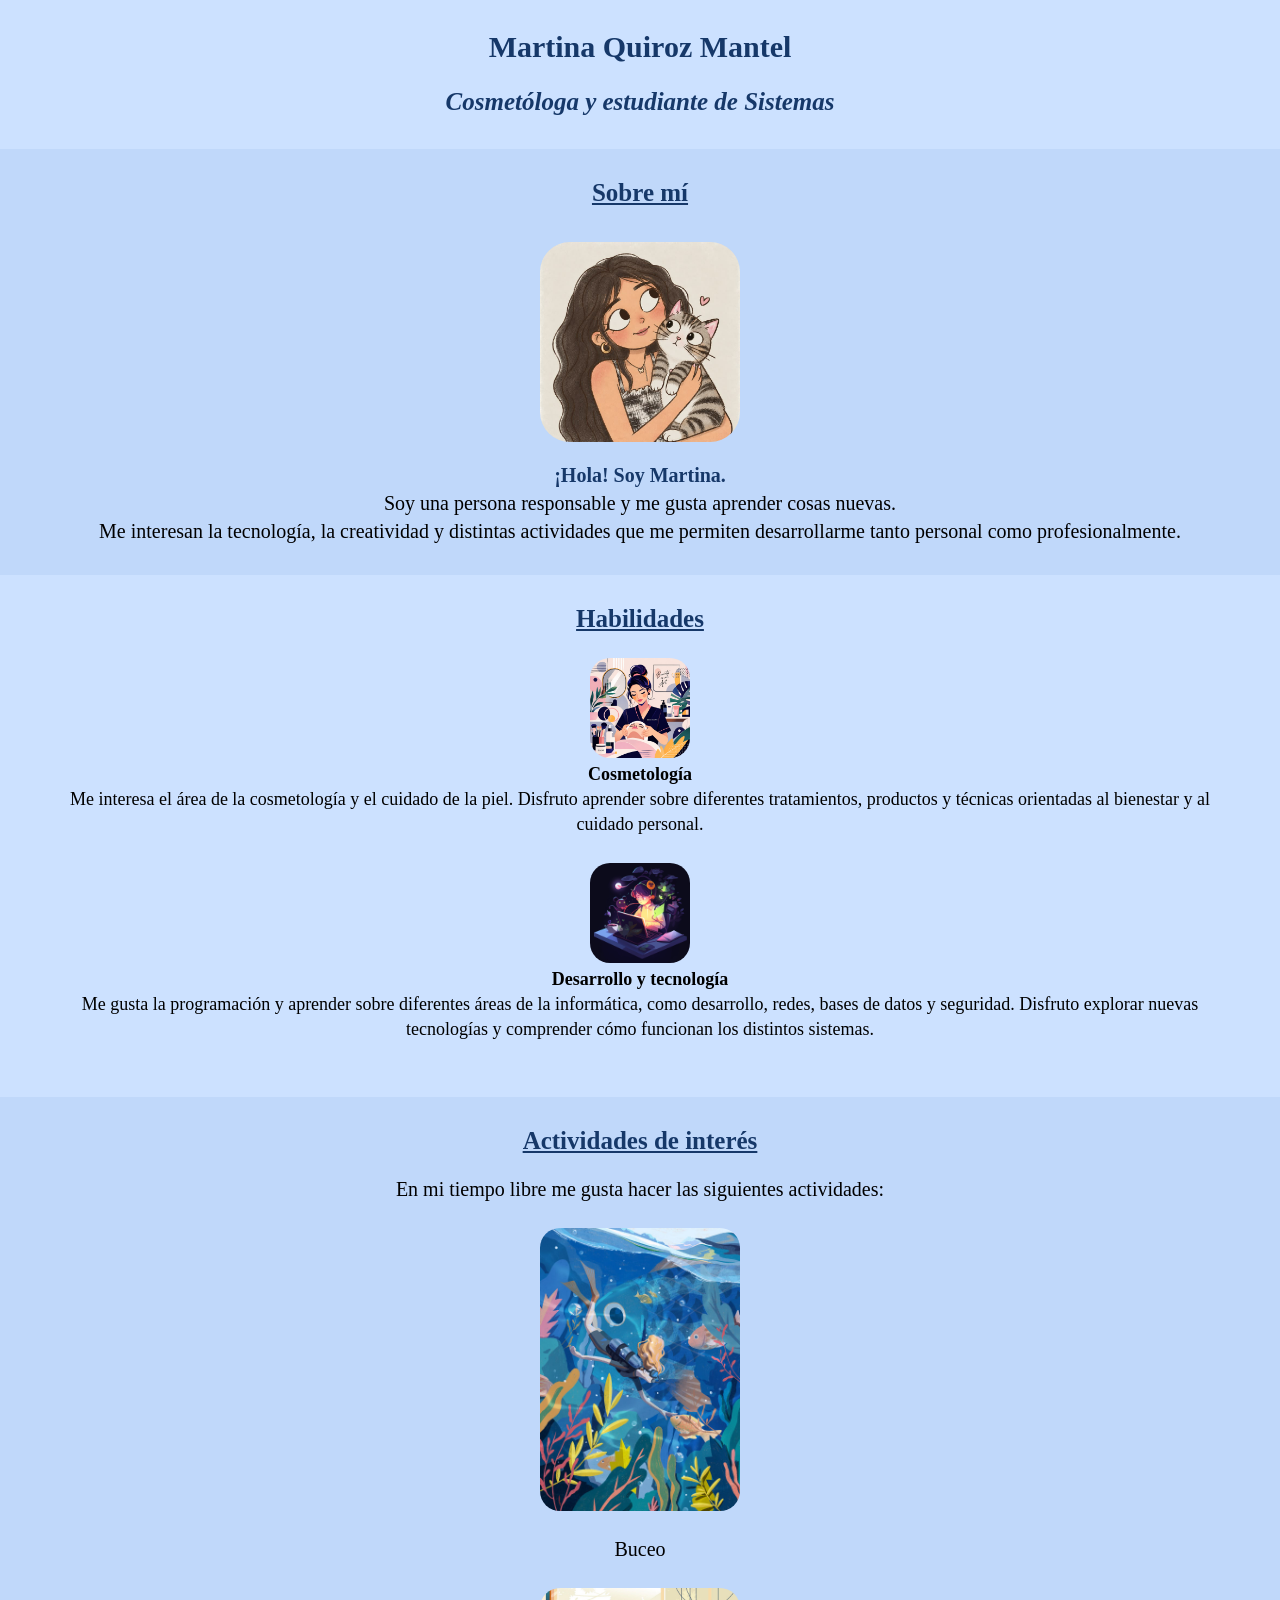
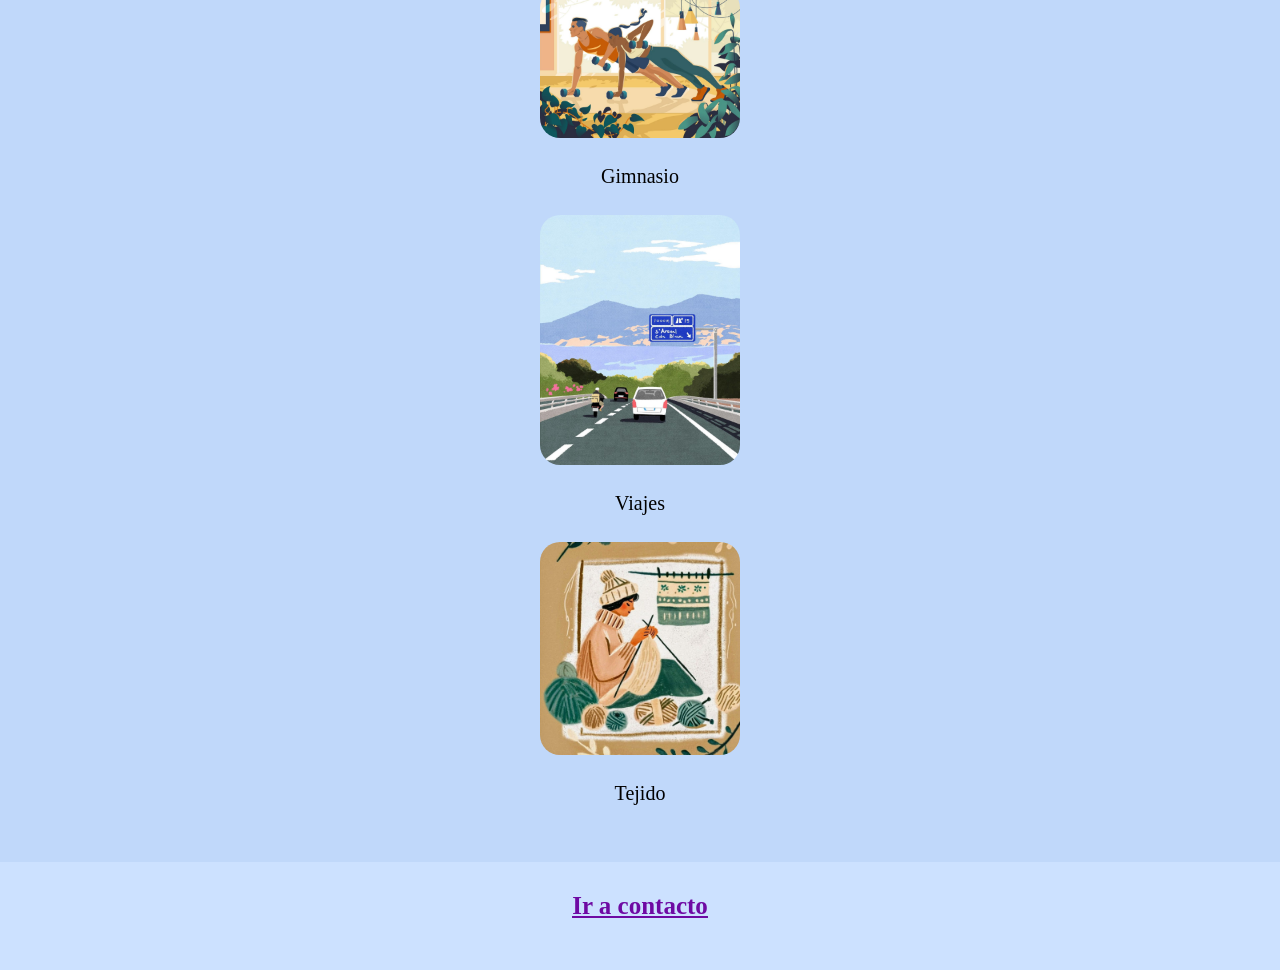
<file: index.html>
<!DOCTYPE html>
<html lang="es">
<head>
    <meta http-equiv="Content-Type" content="text/html; charset=UTF-8">
	<link rel="stylesheet" href="css/style.css" type="text/css">
    <title>Mi página</title>
</head>

<body>

<!--introduccion-->
<section id="introduccion" class="seccion fondo-celeste-claro">
	<div class="texto-azul-oscuro">
    <h1 class="titulo">Martina Quiroz Mantel</h1>
    <p class="subtitulo"><strong><em>
        Cosmetóloga y estudiante de Sistemas</em></strong>
    </p>
	</div>	
</section>
<!--fin introduccion-->

<!--sobre mi-->
<section id="presentacion" class="seccion fondo-celeste-claro-2">
	<div>
    <h2 class="texto-azul-oscuro">Sobre mí</h2>
	<img src="img/presentacion.jpg" width="200" alt="Foto de presentación"/>

    <p>
        <span class="saludo texto-azul-oscuro">¡Hola! Soy Martina.</span><br>Soy una persona responsable y me gusta aprender cosas nuevas. <br>Me interesan la tecnología, la creatividad y distintas actividades que me permiten desarrollarme tanto personal como profesionalmente.
    </p>
	</div>
	</section>
	<!--fin sobre mi-->

	<!--habilidades-->
	<section id="habilidades" class="seccion fondo-celeste-claro">
	<div>
	<h2 class="texto-azul-oscuro">Habilidades</h2>
	<div class="contenedorImagen">
		<img src="img/cosmetology.jpg" width="100" alt="Cosmetología"/>
		<p><strong>Cosmetología</strong></p>
		<p>Me interesa el área de la cosmetología y el cuidado de la piel. Disfruto aprender sobre diferentes tratamientos, productos y técnicas orientadas al bienestar y al cuidado personal.</p>
	</div>
	<div class="contenedorImagen">
		<img src="img/developer.jpg" width="100" alt="Programación"/>
		<p><strong>Desarrollo y tecnología</strong></p>
		<p>Me gusta la programación y aprender sobre diferentes áreas de la informática, como desarrollo, redes, bases de datos y seguridad. Disfruto explorar nuevas tecnologías y comprender cómo funcionan los distintos sistemas.</p>
	</div>
	
	
	</div>
	</section>
	<!--fin habilidades-->

	<!--actividades-->
	<section id="actividades" class="seccion fondo-celeste-claro-2">
	<div>
	<h2 class="texto-azul-oscuro">Actividades de interés</h2>
	<p>En mi tiempo libre me gusta hacer las siguientes actividades:</p>

	<div class="contenedorImagen">
		<img src="img/buceo.jpg" width="200" alt="Buceo"/>
		<p>Buceo</p>
	</div>
	<div class="contenedorImagen">
		<img src="img/gim.jpg" width="200" alt="Gimnasio"/>
		<p>Gimnasio</p>
	</div>
	<div class="contenedorImagen">
		<img src="img/viaje.jpg" width="200" alt="Viajes"/>
		<p>Viajes</p>
	</div>
	<div class="contenedorImagen">
		<img src="img/tejido.jpg" width="200" alt="Tejido"/>
		<p>Tejido</p>
	</div>
		
	
	</div>
	</section>
	<!--fin actividades-->

	<!--contacto-->
	<section id="contacto" class="seccion fondo-celeste-claro">
	<h2 class="texto-azul-oscuro"><a href="contacto.html" class="enlace">Ir a contacto</a></h2>
	</section>
	
<!--fin contacto-->
	

</body>
</html>
</file>
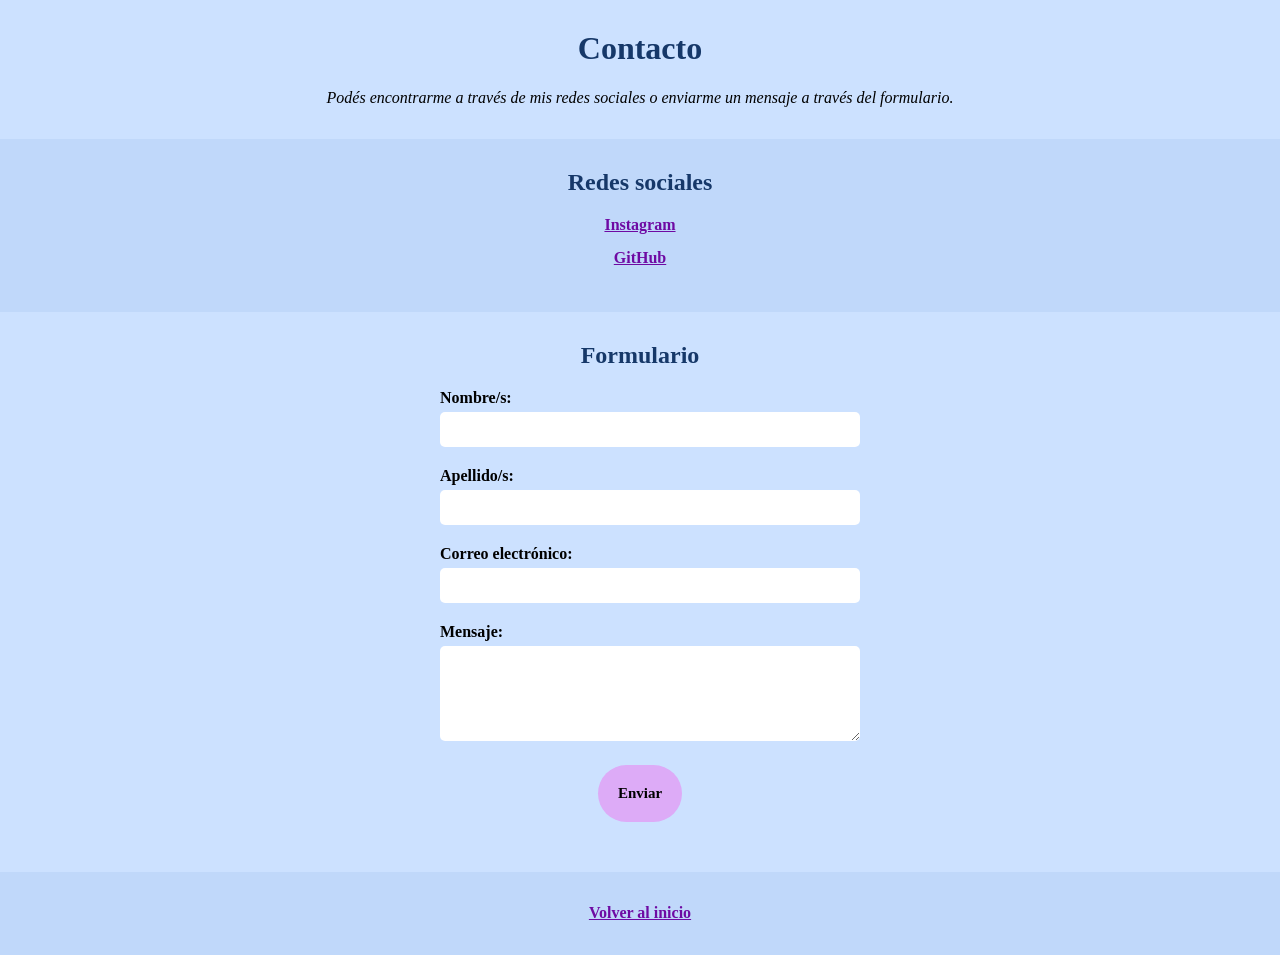
<file: contacto.html>
<!DOCTYPE html>
<html lang="es">
<head>
    <meta http-equiv="Content-Type" content="text/html; charset=UTF-8">
	<link rel="stylesheet" href="css/style.css" type="text/css">
    <title>Contacto</title>
</head>

<body>


    <!-- Contacto -->
    <div class="fondo-celeste-claro seccion">
        <h1 class="texto-azul-oscuro">Contacto</h1>
        <p>
            <em>
                Podés encontrarme a través de mis redes sociales o enviarme un mensaje a través del formulario.
            </em>
        </p>
    </div>

    <!--datos de contacto-->
    <!--
    <div class="fondo-celeste-claro-2 seccion">
        <h2 class="texto-azul-oscuro">Datos de contacto</h2>

        <p>
            Correo electrónico:
            <a href="mailto:quirozmartu@gmail.com">quirozmartu@gmail.com</a>
        </p>
    </div>-->
	<!--fin datos-->

    <!-- Redes sociales -->
    <div class="fondo-celeste-claro-2 seccion">
        <h2 class="texto-azul-oscuro">Redes sociales</h2>
		<ul class="lista">
		<li><a href="https://www.instagram.com/" target="_blank">
                Instagram
            </a></li>
			<li><a href="https://github.com/" target="_blank">
                GitHub
            </a></li>
		</ul>

    </div>

    <!--formulario de contacto-->

    <!-- Formulario de contacto -->
<section class="fondo-celeste-claro seccion">
    <h2 class="texto-azul-oscuro">Formulario</h2>

    <form id="formularioContacto"
          action="php/iniciarContacto.php"
          method="POST">

        <div>
            <label for="nombre">Nombre/s:</label>
            <input type="text" id="nombre" name="nombre" maxlength="100" required>
        </div>

        <div>
            <label for="apellido">Apellido/s:</label>
            <input type="text" id="apellido" name="apellido" maxlength="100" required>
        </div>

        <div>
            <label for="mail">Correo electrónico:</label>
            <input type="email" id="mail" name="mail" maxlength="200" required>
            <span id="email-error" class="error-message"></span>
        </div>

        <div>
            <label for="mensaje">Mensaje:</label>
            <textarea id="mensaje" name="mensaje" maxlength="1000" rows="5" required></textarea>
        </div>
        <div class="containerButton">
            <button type="submit" class="btn">Enviar</button>
        </div>
    </form>
</section>


    <!-- Volver -->
    <div class="fondo-celeste-claro-2 seccion">
        <p>
            <strong>
                <a href="index.html">Volver al inicio</a>
            </strong>
        </p>
    </div>



    <script src="js/contacto.js"></script>
</body>
</html>
</file>
<file: css/style.css>
/*paleta de colores

Azul oscuro #163869
Celeste muy claro #cce1ff
Celeste claro #c0d8fa

*/


*{
	margin: 0;
	padding: 0;
}

body{
	font-family: Georgia, 'Times New Roman', Times, serif;
	text-align: center;
	background-color: #cce1ff;
	color: #000000;
}

.seccion{
	padding-left: 30px;
	padding-right: 30px;
	padding-top: 30px;
	padding-bottom: 30px;
}

p{
	line-height: 1.4;
}

a{
	color: #6e0aa3;
	font-weight: 600;
}

a:hover{
	background-color: #ddabf7;
}

.btn{
	background-color: #ddabf7;
	border: none;
	border-radius: 30px;
	padding: 20px;
	cursor: pointer;
	color: #000000;
	font-weight: bold;
	font-size: 15px;
	font-family: Georgia, 'Times New Roman', Times, serif;

}

.btn:hover{
	background-color: #F5B37F;
	transition: 0.6s;
}

.containerButton{
	text-align: center;
}

.texto-azul-oscuro{
	color: #163869;
}

.texto-celeste-claro{
	color: #cce1ff;
}

.texto-celeste-claro-2{
	color: #c0d8fa;
}

.fondo-azul-oscuro{
	background-color: #163869;
}

.fondo-celeste-claro{
	background-color: #cce1ff;
}

.fondo-celeste-claro-2{
	background-color: #c0d8fa;
}


.titulo{
	font-size: 30px;
}

h1, h2{
	margin-bottom: 20px;
}

.subtitulo{
	margin-top:10px;
	font-size: 25px;
	font-weight: 300;
}


#presentacion h2{
	font-size: 25px;
	text-decoration: underline;
}

#presentacion img{
	margin-top: 15px;
	margin-bottom: 15px;
	border-radius: 30px;
}

#presentacion p{
	font-size: 20px;
	padding: 0 40px 0 40px;
}

.saludo{
	font-weight:600;
}

#habilidades h2{
	font-size: 25px;
	text-decoration: underline;
}

#actividades h2{
	font-size: 25px;
	text-decoration: underline;
}

#contacto h2{
	font-size: 25px;
	text-decoration: underline;
}

.contenedorImagen{
	margin: 25px;
}

.contenedorImagen img{
	border-radius: 20px;
}

.contenedorImagen p{
	font-size: 18px;
}

#actividades p{
	font-size: 20px;
	margin-top: 20px;
}

.lista{
	list-style: none;
}

.lista li{
	margin-bottom: 15px;
}


#formularioContacto {
    max-width: 400px;
    margin: 20px auto;
    text-align: left;
}

#formularioContacto div {
    margin-bottom: 20px;
}

#formularioContacto label {
    display: block;
    margin-bottom: 5px;
    font-weight: bold;
}


#formularioContacto input,
#formularioContacto textarea {
    width: 100%;
    padding: 10px;
	border: 0;
    border-radius: 5px;
}

#formularioContacto input:focus-visible, #formularioContacto textarea:focus-visible{
	outline: 1px #ddabf7 auto;
	outline-offset: 3px;
}
</file>
